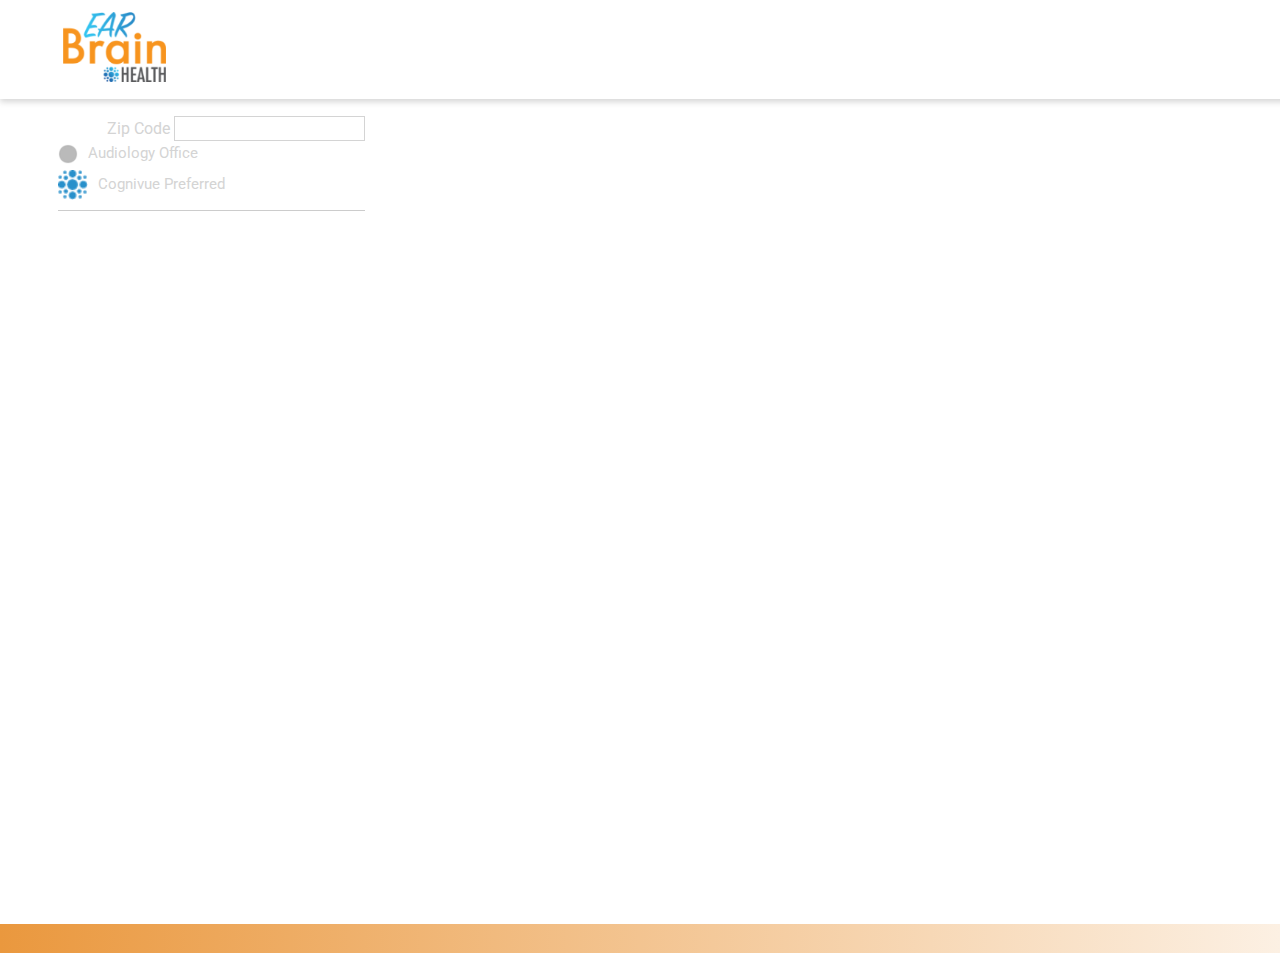
<file: map.html>
<!DOCTYPE html>
<html lang="en">

<head>
  <meta charset="utf-8">
  <meta http-equiv="x-ua-compatible" content="ie=edge">
  <meta name="viewport" content="width=device-width, initial-scale=1.0">
  <meta name="mobile-web-app-capable" content="yes">
  <meta name="description" content="Cognivue is the first computerized cognitive test cleared by the FDA and was intuitively designed to eliminate testing variables. It identifies changes in brain function that could indicate an impairment using adaptive psychophysics. ">
  <title>Ear Brain</title>
  <link href="https://fonts.googleapis.com/css2?family=Roboto:wght@100&display=swap" rel="stylesheet">
  <link rel="stylesheet" href="css/style.css">
  <script src="http://maps.google.com/maps/api/js?key=AIzaSyCpM4uLGLPUYVUBQMq1CbmXFTU8kbs7iIc&sensor=false" 
          type="text/javascript"></script>
</head> 
<body>
  <div class="ear-container">
    <div class="navBar">
      <div class="home-logo">
          <a href="index.html"><img class="logo" src="images\Ear Brain Health Logo-1.png" alt="EarBrain"  height="70"> </a>
      </div>
         <a class="learn" href="" >LAERN MORE</a>
          <a  class="find" href="search.html">FIND AN AUIOULAGIST</a>
         
          <div class="clear"></div>
  </div>
    <div class="map-left-container">
      <p class="zip-code">Zip Code<span class="zip_code_con"> <input type="number" class="zicode_input" id="zipCode" placeholder="" oninput="validity.valid||(value='');">
        <p class="preffered-office"><img class="preffered-office-marker" src="images/map_pin_grey_org.png" width="20">Audiology Office</p>
        <p class="preffered-office preffered-list-bottom"><img class="preffered-office-marker" src="images/Cognivue Circles-1.png" width="30">Cognivue Preferred</p>
        <div id="locations">
          <!-- <div class="preffered-list">
            <img class="preffered-office-marker office-marker" src="images/Cognivue Circles-2.png" width="30">
            <div>
              <div class="office-address">
                <p class="office-name">Ashopk</p>
                <p class="office-address-details">Ashopk</p>
                <p class="office-contact-details">Ashopk</p>
                <p class="office-contact-details">Ashopk</p>
              </div>
            </div>
            
            <img class="office-logo" src="images/Screen Shot -2.png" width="30">
            <div class="clear"></div>
  
          </div> -->
        </div>
        

    </div>
    <div class="map-right-container">
      <div id="map"></div>
    </div>
    <div class="clear"></div>
    <div class="shade"></div>
</div>
<script src='js/bootstrap.min.js'></script>
<script src='js/jquery.min.js'></script>
<script src='js/map.js'></script>
  <script type="text/javascript">
    
  </script>
</body>
</html>
</file>
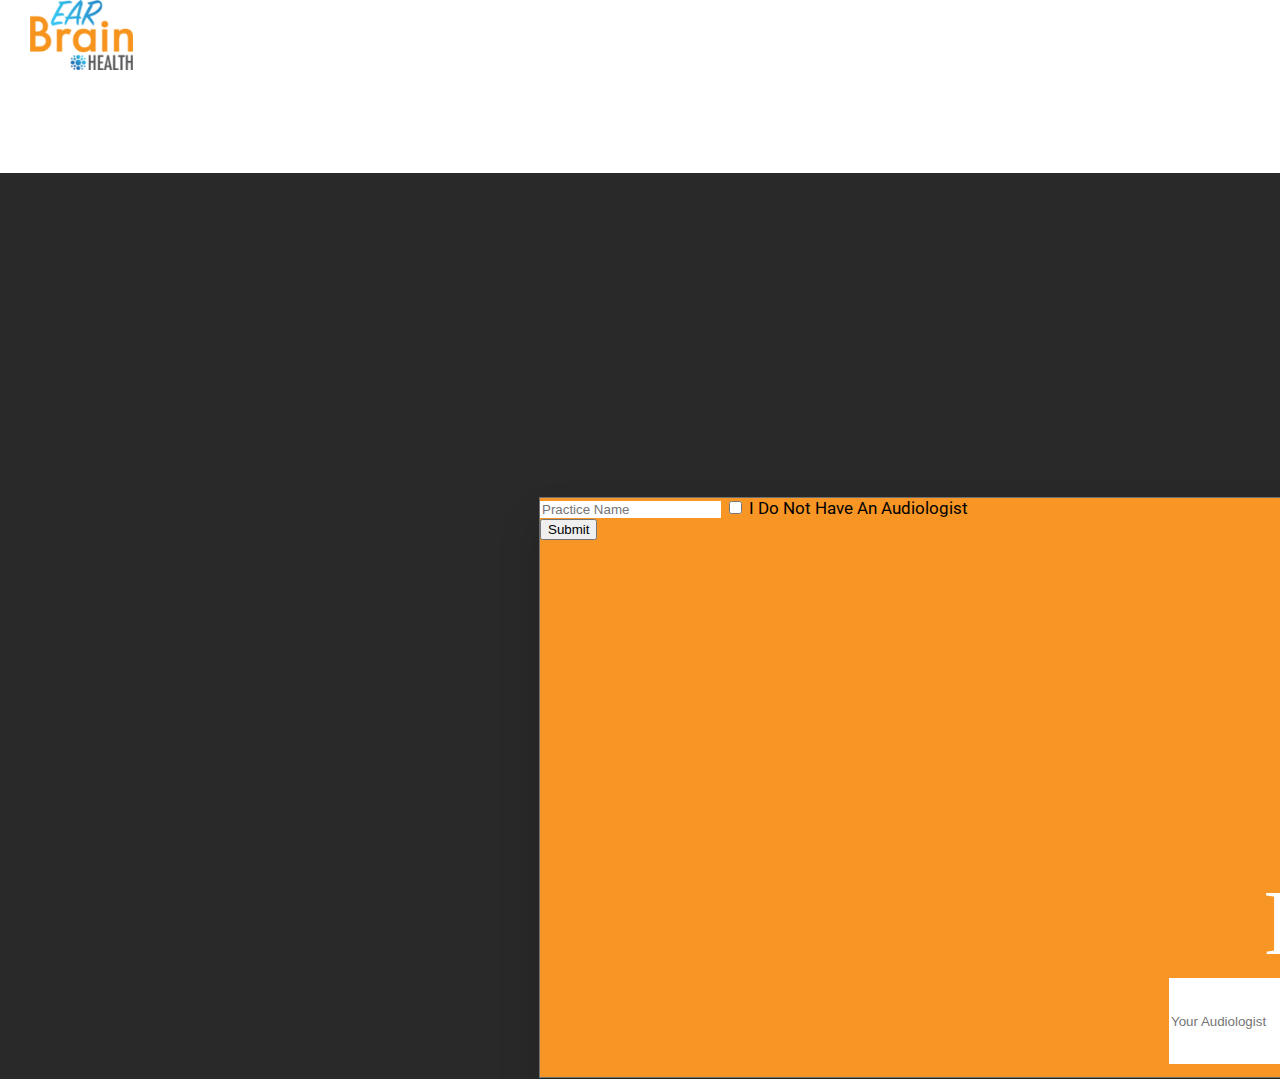
<file: notfind.html>
<!DOCTYPE html>
<html lang="en">
<head>
    <meta charset="UTF-8">
    <meta name="viewport" content="width=device-width, initial-scale=1.0">
    <link rel="stylesheet" href="css/style.css">
    <link href="https://fonts.googleapis.com/css2?family=Roboto:wght@100&display=swap" rel="stylesheet">

    <title>notfind</title>
</head>
<body>
    <div class="searchnavBar">
        <div class="home-logo">
            <a><img class="logo" src="images\Ear Brain Health Logo-1.png" alt="EarBrain" height="70"> </a>
        </div>
           <a class="sLearn" href="">LAERN MORE</a>
            <a  class="sFind" href="">FIND AN AUIOULAGIST</a>
           
            <div class="clear"></div>
    </div>
    <div class="notfind-container">
        <div class="notfind-pop">
      <p class="nothead">Please Enter </p>
     <div class="">
         <input class="urAudiologist" type="text"  placeholder="Your Audiologist">
         <input type="text" class="enterPraname" placeholder ="Practice Name">
         <input type="checkbox" id="chech" name="check" unchecked>
  <label for="chech">I Do Not Have An Audiologist</label>
         
     </div>
     
     <button type="submit" class="notfindBTN">Submit</button>

 </div>
 <!--
 <div class="searchFT">
    <img class="searFTImage" src="images/Screen Shot 2020-09-09 at 4.13.33 PM.png" alt="bcgimage" width="331" height="226">

</div> -->
</body>
</html>
</file>
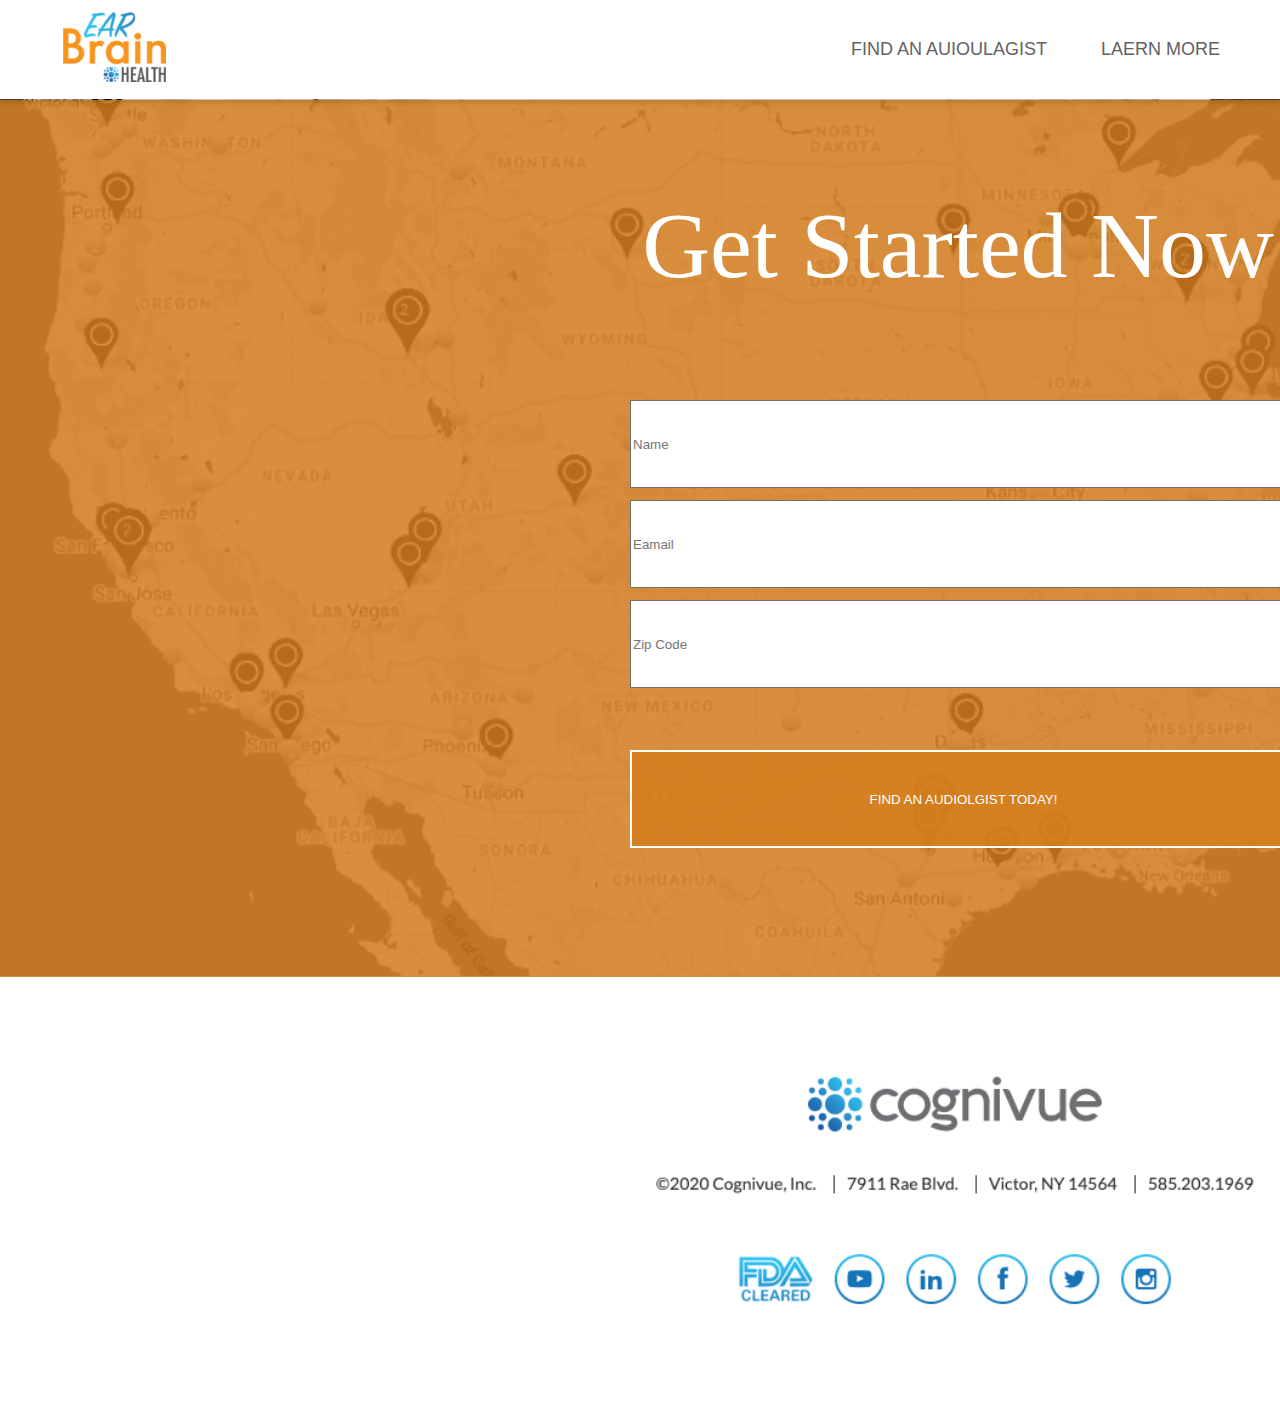
<file: search.html>
<!DOCTYPE html>
<html lang="en">
<head>
    <meta charset="UTF-8">
    <meta name="viewport" content="width=device-width, initial-scale=1.0">
    <link rel="stylesheet" href="css/style.css">
    <link href="https://fonts.googleapis.com/css2?family=Roboto:wght@100&display=swap" rel="stylesheet">

    <title>Search</title>
</head>
<body>
    <div class="navBar">
        <div class="home-logo">
            <a href="index.html"><img class="logo" src="images\Ear Brain Health Logo-1.png" alt="EarBrain"  height="70"> </a>
        </div>
           <a class="learn" href="" >LAERN MORE</a>
            <a  class="find" href="search.html">FIND AN AUIOULAGIST</a>
           
            <div class="clear"></div>
    </div>
    <div class="seach-container">
        <div class="backcground-image6">
          <img class="imageSearch" src="images/cognivue_Map.png" alt="bcgimage" width="1920" height="877">
        </div>
        <div class="seacr_box">
      <p class="head">Get Started Now </p>
     <div class="">
         <input class="name" type="text" placeholder="Name">
         <input type="email" class="email" placeholder="Eamail">
         <input type="number" class="zip" placeholder="Zip Code">
     </div>
     <a href="map.html"><button type="submit" class="searchBTN"> FIND AN AUDIOLGIST TODAY!</button></a>
     
 </div>
 <div class="searchFT">
    <img class="searFTImage" src="images/Screen Shot 2020-09-09 at 4.13.33 PM.png" alt="bcgimage" width="331" height="226">

</div>
</body>
</html>
</file>
<file: css/style.css>
.ear-container{
  max-width: 1920px;
  width: 1920px;
}
.map-left-container{
  width: 16%;
  float: left;
  overflow-y: scroll;
  padding: 0% 1% 0% 3%;

}
.map-right-container{
  width: 80%;
  float: left;
}



*, ::after, ::before{
  -webkit-box-sizing: inherit;
  box-sizing: inherit; 
}
body {
  font-family: Roboto;
  font-size: 17px;
  background-color: white;
  margin: 0 ;
  padding: 0;
  height: 100%;
}
body input, body select{
  font-family: "Lato", sans-serif !important;
}
h1, h2, h3, h4, h5, h6{
  margin: 0;
  padding: 0;
}
.clear{
  clear: both;
}
#map { height : 100%; width : 100%; top : 0;  position : absolute; z-index : 200;}

.zip-code{
  color: #D4D4D4;
  font-size: 16px;
  text-align: right;
  margin-top: 20px;
}
.preffered-office{
  color: #D4D4D4;
  font-size: 15px;
  margin: 6px 0px;
}
.zip_code_con{
  border: 1px solid #D4D4D4;
  margin-left: 4px;
  padding: 2px;
  background-color: white;
  font-weight: bolder;
}
.zip_code_con input {
  border: transparent;
}
input {
  border: transparent;
}

/* Firefox */
input[type=number] {
  -moz-appearance: textfield;
}
*:focus {
  outline: none;
}
/* Chrome, Safari, Edge, Opera */
input::-webkit-outer-spin-button,
input::-webkit-inner-spin-button {
  -webkit-appearance: none;
  margin: 0;
}

.preffered-office img{
  vertical-align: middle;
  margin-right: 10px;
}
.office-marker{
  float: left;
    width: 7%;
    margin-right: 3%;
}
.office-address{
  float: left;
  width: 88%;
  margin-right: 2%;

}
.office-logo{
  float: left;
    width: 30%;
}
.office-address p{
  margin: 0;
  text-align: right;
  color: #D4D4D4;
  font-size: 15px;
  margin-right: 10px;
  margin: 2px 0;
}
.office-address  .office-name{
  font-size: 16px;
}
.preffered-list{
  border-bottom: 1px solid #cccccc;
    padding: 15px 0;
}

.preffered-list-bottom {
  border-bottom: 1px solid #cccccc;
  padding-bottom: 10px;
}
p.office-contact-details{
  color: #65ACCB;
    text-decoration: underline;
}
p.office-address-details{
  margin: 10px 0;
}
.preffered-map-list .office-address{
  float: left;
  width: 98%;
  margin-right: 2%;
}
.preffered-map-list .office-logo{
  float: left;
    width: 30%;
}
p.office-person-name{
  color: black;
}


.navBar{
  background: var(--unnamed-color-ffffff) 0% 0% no-repeat padding-box;
  background: #FFFFFF 0% 0% no-repeat padding-box;
  box-shadow: 0px 3px 6px #00000029;
  opacity: 1;
  margin: 0px;
  z-index: 10000;
  position: relative;
  padding: 12px 33px;

 }
.home-logo{
  float: left;
  margin-left: 30px;

 }

/*.menue{
  float: right;
  font-size: 18px;
  padding-right: 22px;
  padding-top: 40px;


}*/
.clear{
  clear: both;
}
.find{
  float: right;
    font-size: 18px;
    padding-top: 40px;
    /* width: 210px; */
    /* height: 22px; */
    text-align: left;
    font: normal normal normal 18px/21px Arial;
    letter-spacing: 0px;
    color: #626262;
    text-transform: uppercase;
    opacity: 1;
    padding: 27px;
 }
 .learn {
  float: right;
  font-size: 18px;
  padding-top: 40px;
  /* width: 130px; */
  /* height: 22px; */
  text-align: left;
  font: normal normal normal 18px/21px Arial;
  letter-spacing: 0px;
  color: #626262;
  text-transform: uppercase;
  opacity: 1;
  padding: 27px;
}
a:link {
     text-decoration: none;
 }
 .container1{
   position: relative;
   height:1055px;
 }
 .container1 .backcground-image{
   position: absolute;
 }
 .container5 .backcground-image{
  position: absolute;
}
 .container6 .backcground-image{
  position: absolute;
}
.headLines{   
  background: transparent linear-gradient(89deg, #FFFFFFE6 0%, #FBFBFB4D 15%, #E4E4E400 30%, #E5E5E500 48%, #80808000 100%) 0% 0% no-repeat padding-box;
  opacity: 1;
  z-index: 100;
  position: relative;
  float: left;
  width:46%;
  padding: 6%;;
  
}
p{
  margin: 0;
}
.headlie1{
  
  text-align: left;
font-family: 'Roboto', sans-serif;
letter-spacing: 0px;
color: #626262;
opacity: 1;
font-size: 85px;
font-weight: bold;
}
.video-text{
  margin-top: 50px;
}
.healine2{
  margin-top: 50px;
  text-align: left;
  font: normal normal normal 50px/66px Roboto;
  letter-spacing: 0px;
  color: #EA983E;
  opacity: 1; 
  font-weight: bold;
}
.video1{
  width: 24%;
  float: left;
/* background: transparent url('img/Screen Shot 2020-09-11 at 11.37.55 AM.png') 0% 0% no-repeat padding-box; */
opacity: 1;
}
.healine3{
  float: left;
  padding-left: 44px;
text-align: left;
font: normal normal 300 43px/57px Roboto;
letter-spacing: 0px;
color: #969696;
width: 60%;
opacity: 1;
margin: 0;
}
.shade{

height: 29px;
z-index: 10000;
transform: matrix(-1, 0, 0, -1, 0, 0);
background: transparent linear-gradient(90deg, var(--unnamed-color-ffffff) 0%, var(--unnamed-color-ffffff) 22%, #EA983E 100%) 0% 0% no-repeat padding-box;
background: transparent linear-gradient(90deg, #FFFFFF 0%, #FFFFFF 22%, #EA983E 100%) 0% 0% no-repeat padding-box;
opacity: 1;
}
.container2{
  padding:5em 3em 5em 5em;
}
.container3{
  padding:5em;
}
.container2-left{
  float: left;
    width: 44%;
    padding-right: 5%;
}
.container2-right{
  float: left;
  width: 50%;
}
.container3-left{
  float: left;
    width: 44%;
    padding-right: 5%;
}
.container3-right{
  float: left;
  width: 50%;
}
.researchers{
  text-align: left;
  font: normal normal 300 60px/66px Roboto;
  letter-spacing: 0px;
  color: #EA9A41;
  opacity: 1;
  padding-bottom: 40px;
}
.supp1{
  font-size: 30px;
}
.exploring{
  
text-align: left;
font: normal normal 300 24px/32px Roboto;
letter-spacing: 0px;
color: #838383;
}
.findAD{
 
border: 2px solid var(--unnamed-color-ffffff);
background: #F79425 0% 0% no-repeat padding-box;
border: 2px solid #FFFFFF;
opacity: 1;
padding: 21px;
color: white;
margin: 38px 0;
font-size: 20px;
}
.brainLogo{
background: transparent url('img/Brain Gears.png') 0% 0% no-repeat padding-box;
opacity: 1;
}
.container3{
 
  background: #F0F0F0 0% 0% no-repeat padding-box;
  opacity: 1;
}
.slideContainer {

  /* height: 541px; */
  background: var(--unnamed-color-ffffff) 0% 0% no-repeat padding-box;
  background: #FFFFFF 0% 0% no-repeat padding-box;
  box-shadow: 0px 3px 50px #00000029;
  opacity: 1;
  width: 440px;
  padding: 52px 22px;
  margin-left: 120px;
}
.american {
  /* position: absolute; */
  top: 0px;
  /* left: 34px; */
  /* width: 410px; */
  /* height: 63px; */
  text-align: center;
  /* font: normal normal 300 48px/32px Roboto; */
  /* letter-spacing: 0px; */
  color: #5DACE3;
  font-size: 48px;
  font-family: 'Roboto';
  /* margin: 0; */
}
.mci {
  /* position: absolute; */
  /* top: 267px; */
  /* left: 3px; */
  /* width: 472px; */
  /* height: 32px; */
  text-align: center;
  font: normal normal normal 24px/32px Roboto;
  letter-spacing: 0px;
  color: #6C6C6C;
  margin-top: 35px;
}
.major{

text-align: left;
font: normal normal 300 90px/100px Roboto;
letter-spacing: 0px;
color: #5DACE3;
opacity: 1;
}
.findAD2{

text-align: left;
text-decoration: underline;
font: normal normal medium 24px/32px Roboto;
letter-spacing: 0px;
color: #F79425;
text-transform: uppercase;
opacity: 1;
border: none;

font-size: 20px;
margin-top: 13px;
}
.container4{
  padding: 5em;
opacity: 1;
}
.container4-left{
  float: left;
    width: 44%;
    padding-right: 5%;
}
.container4-right{
  float: left;
  width: 50%;
}
.group4{
  margin-left: 100px;
}
.hearing{

text-align: left;
font: normal normal 300 60px/100px Roboto;
letter-spacing: 0px;
color: #5DACE3;;
}
.urAD{

text-align: left;
font: normal normal normal 24px/32px Roboto;
letter-spacing: 0px;
color: #6C6C6C;
}
.thriveVideo{
  background: transparent url('../images/Screen Shot 2020-09-11 at 11.54.54 AM.png') 0% 0% no-repeat padding-box;
opacity: 1;
}
.thriveTex{
  position: absolute;
  top: 520px;
left: 1231px;
width: 388px;
height: 115px;
text-align: left;
font: normal normal 300 39px/52px Roboto;
letter-spacing: 0px;
color: #969696;
opacity: 1;
}
.container5{
background: transparent url('../images/Brain Artwork.png') 0% 0% no-repeat padding-box;
border: 1px solid #707070;
opacity: 1;
}
.container5-left{
  float: left;
  width: 41%;
  padding: 8%;
  position: relative;
  z-index: 10000;
}
.container5-right{
  float: left;
  width: 50%;
}
.sub5{
  font-size: 30px;
}
.hearingLoss{
 
color: var(--unnamed-color-ffffff);
text-align: left;
font: normal normal 300 60px/70px Roboto;
letter-spacing: 0px;
color: rgb(110, 96, 124);
color:#ffffff;
}
.youAudio{
 font: normal normal 300 32px/50px Roboto;
 color:#ffffff;
 margin: 30px 0;
}
.btn5{

  font-family: Roboto;
  color: #FFFFFF;
  opacity: 1;
  background: transparent;
  border: 1px solid #ffffff;
  padding: 25px;
  font-size: 20px;
  font-weight: bold;
  
}
.container6{

background: #F79425D9 0% 0% no-repeat padding-box;
opacity: 1;
}
.headLines6{
  height: 852px;
position: relative;
background: #F79425D9 0% 0% no-repeat padding-box;
opacity: 1;
}
.remember{
  padding: 10% 29%;
color: var(--unnamed-color-ffffff);
text-align: center;
font: normal normal normal 94px/90px SignPainter;
letter-spacing: 0px;
color: #FFFFFF;
text-shadow: 0px 3px 6px #00000029;
opacity: 1;
}
.container6 a{
  display: block;
  margin-top: 50px;
}
.btn6{
  border: 2px solid var(--unnamed-color-ffffff);
  border: 2px solid #FFFFFF;
  opacity: 1;
  background: transparent;
  color: white;
  padding: 22px 47px;
  font-size: 20px;
}
.container7{
padding: 5em;
background: #FAFAFA 0% 0% no-repeat padding-box;
opacity: 1;
}
.container7-left{
  float: left;
    width: 44%;
    padding-right: 5%;
    text-align: right;
}
.container7-right{
  float: left;
  width: 25%;
}
.logo7{

background: transparent url('img/Ear Brain Health Logo.png') 0% 0% no-repeat padding-box;
opacity: 1; 
}
.how{

text-align: center;
font: normal normal 300 42px/55px Roboto;
letter-spacing: 0px;
color: #F79425;
text-transform: uppercase;
opacity: 1;
}
.btn7 {
  background: #F79425 0% 0% no-repeat padding-box;
  box-shadow: 0px 3px 6px #00000029;
  border: 1px solid #F79425;
  opacity: 1;
  margin-top: 26px;
  display: block;
  width: 100%;
}
.learnBT {
  /* top: 300px; */
  /* left: 1038px; */
  /* width: 243px; */
  /* height: 45px; */
  color: var(--unnamed-color-ffffff);
  text-align: center;
  font: normal normal normal 32px/43px Roboto;
  letter-spacing: 0px;
  color: #FFFFFF;
  text-transform: uppercase;
  opacity: 1;
  display: block;
}
.container8{
background: white;
opacity: 1;
padding: 5em;
}
.footImage p{
  margin-top: 30px;
  text-align: center;
  font: normal normal normal 26px/30px SignPainter;
}
.journal{
text-align: center;
font: normal normal 300 18px/24px Roboto;
letter-spacing: 0px;
color: #969696;
font-size: 18px;
}
.footImage{
background: transparent url('img/Screen Shot 2020-09-09 at 4.13.33 PM.png') 0% 0% no-repeat padding-box;
opacity: 1;
width: 100%;
}


/*search pages */
.searchnavBar{
  top: 0px;
left: 0px;
width: 1920px;
height: 173px;
background: var(--unnamed-color-ffffff) 0% 0% no-repeat padding-box;
background: #FFFFFF 0% 0% no-repeat padding-box;
box-shadow: 0px 3px 6px #00000029;
opacity: 1;
}
.sLearn{
  float: right;
  font-size: 18px;
  padding-top: 40px;
  width: 210px;
  height: 22px;
  text-align: left;
font: normal normal normal 18px/21px Arial;
letter-spacing: 0px;
color: #F79425;
text-transform: uppercase;
opacity: 1;
}
.sFind{
  float: right;
  font-size: 18px;
  padding-top: 40px;
  width: 210px;
  height: 22px;
  text-align: left;
font: normal normal normal 18px/21px Arial;
letter-spacing: 0px;
color: #F79425;
text-transform: uppercase;
opacity: 1;
}

.seacr_box{
  position: absolute;
  top: 100px;
  left: 0px;
  width: 1920px;
  height: 877px;
  background: #D57E1DD9 0% 0% no-repeat padding-box;
opacity: 1;
}
.head{
  position: absolute;
top: 100px;
left: 555px;
width: 806px;
height: 88px;
color: var(--unnamed-color-ffffff);
text-align: center;
font: normal normal normal 94px/90px SignPainter;
letter-spacing: 0px;
color: #FFFFFF;
opacity: 1;
font-family: "SignPainter";
}
.name{
  position: absolute;
  top: 300px;
left: 630px;
width: 660px;
height: 84px;
background: var(--unnamed-color-ffffff) 0% 0% no-repeat padding-box;
background: #FFFFFF 0% 0% no-repeat padding-box;
border: 1px solid #707070;
opacity: 1;
}
.email{
  position: absolute;

  top: 400px;
left: 630px;
width: 660px;
height: 84px;
background: var(--unnamed-color-ffffff) 0% 0% no-repeat padding-box;
background: #FFFFFF 0% 0% no-repeat padding-box;
border: 1px solid #707070;
opacity: 1;
}
.zip{
  position: absolute;

  top: 500px;
left: 630px;
width: 660px;
height: 84px;
background: var(--unnamed-color-ffffff) 0% 0% no-repeat padding-box;
background: #FFFFFF 0% 0% no-repeat padding-box;
border: 1px solid #707070;
opacity: 1;
}

.searchBTN {
  position: absolute;
  top: 650px;
  left: 630px;
  width: 651px;
  height: 92px;
  color: white;
  background: #D57E1DD9 0% 0% no-repeat padding-box;
  border: 2px solid var(--unnamed-color-ffffff);
  border: 2px solid #FFFFFF;
  opacity: 1;
}
.searFTImage{
  top: 1079px;
left: 0px;
width: 1920px;
height: 420px;
opacity: 1;
}

.notfind-container{
  position: absolute;
  top: 173px;
  left: 0px;
  width: 1920px;
  height: 906px;
  background: #292929 0% 0% no-repeat padding-box;
  opacity: 1;
  backdrop-filter: blur(24px);
  -webkit-backdrop-filter: blur(24px);
}
.notfind-pop{
  position: absolute;
  top: 324px;
left: 539px;
width: 843px;
height: 579px;
background: #F79625 0% 0% no-repeat padding-box;
box-shadow: 0px 25px 40px #00000029;
border: 1px solid #707070;
opacity: 1;

}
.nothead{
  position: absolute;
  top: 379px;
left: 554px;
width: 806px;
height: 88px;
color: var(--unnamed-color-ffffff);
text-align: center;
font: normal normal normal 94px/90px SignPainter;
letter-spacing: 0px;
color: #FFFFFF;
opacity: 1;

}
.urAudiologist{
  position: absolute;
  top: 480px;
  left: 629px;
  width: 660px;
  height: 84px;
  background: var(--unnamed-color-ffffff) 0% 0% no-repeat padding-box;
background: #FFFFFF 0% 0% no-repeat padding-box;
opacity: 1;
}
/*

.enterPraname{

}
#chech{

}
.notfindBTN{

}


/*

.yrCognitive{
  position: absolute;
  top: 315px;
left: 0px;
width: 293px;
height: 32px;
text-align: left;
font: normal normal normal 24px/32px Roboto;
letter-spacing: 0px;
color: #6C6C6C;
font-size: 24px;
} */

/* slide 
{box-sizing:border-box}

.slideshow-container {
max-width: 1000px;
position: absolute;
}

.mySlides {
display: none;
}

.prev, .next {
cursor: pointer;
position: absolute;
top: 50%;
width: auto;
margin-top: -22px;
padding: 16px;
color: white;
font-weight: bold;
font-size: 18px;
transition: 0.6s ease;
border-radius: 0 3px 3px 0;
user-select: none;
}


.next {
right: 0;
border-radius: 3px 0 0 3px;
}

.prev:hover, .next:hover {
background-color: rgba(0,0,0,0.8);
}

.text {
color: #f2f2f2;
font-size: 15px;
padding: 8px 12px;
position: absolute;
bottom: 8px;
width: 100%;
text-align: center;
}

.numbertext {
color: #f2f2f2;
font-size: 12px;
padding: 8px 12px;
position: absolute;
top: 0;
}

.dot {
  position: absolute;
cursor: pointer;
height: 15px;
width: 15px;
margin: 0 2px;
background-color: #bbb;
border-radius: 50%;
display: inline-block;
transition: background-color 0.6s ease;
}

.active, .dot:hover {
background-color: #717171;
}

.fade {
-webkit-animation-name: fade;
-webkit-animation-duration: 1.5s;
animation-name: fade;
animation-duration: 1.5s;
}

@-webkit-keyframes fade {
from {opacity: .4}
to {opacity: 1}
}

@keyframes fade {
from {opacity: .4}
to {opacity: 1}
}*/
</file>
